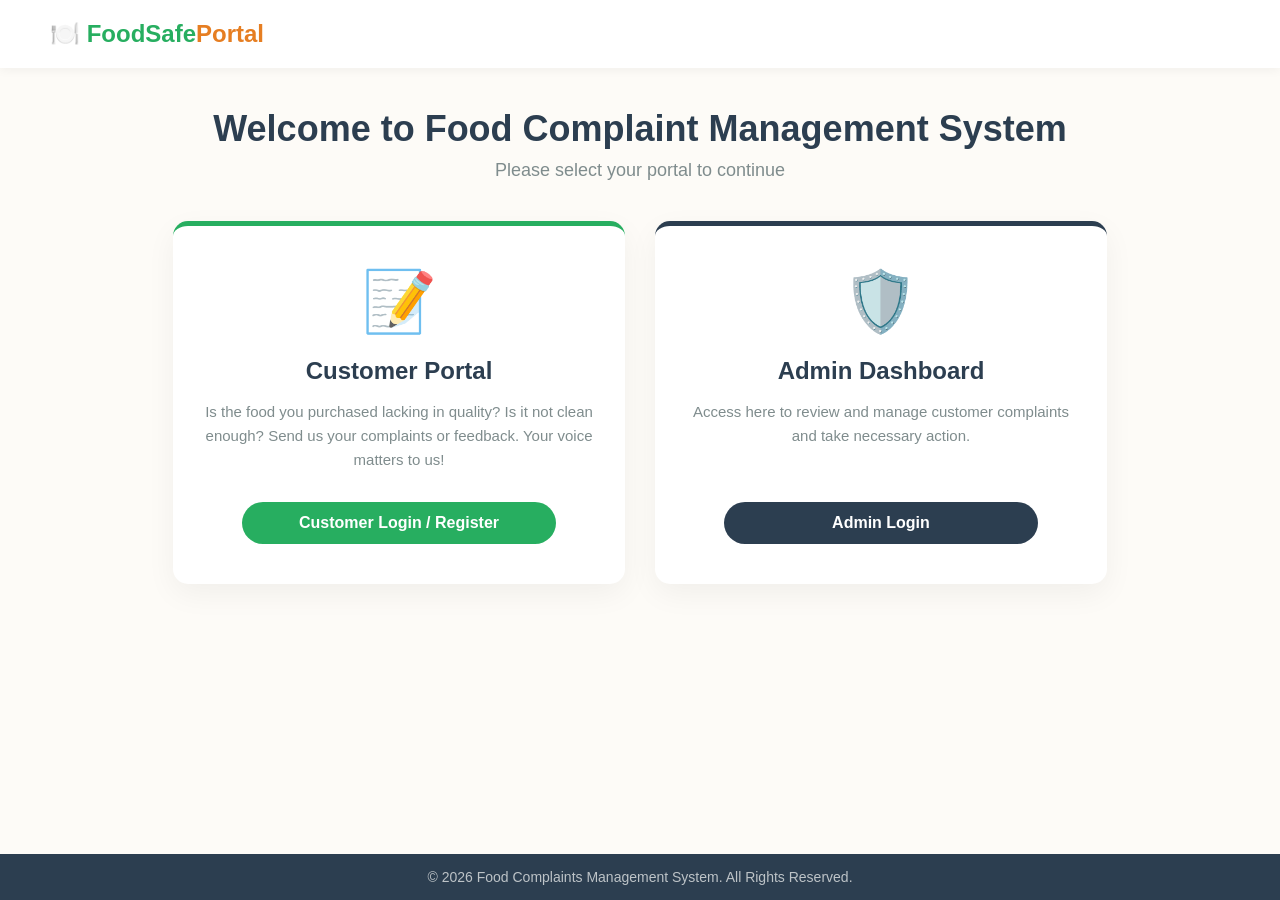
<file: index.html>
<!DOCTYPE html>
<html lang="en">
<head>
    <meta charset="UTF-8">
    <meta name="viewport" content="width=device-width, initial-scale=1.0">
    <title>Food Safety & Complaints Portal</title>
    <style>
        * {
            margin: 0;
            padding: 0;
            box-sizing: border-box;
            font-family: 'Segoe UI', Tahoma, Geneva, Verdana, sans-serif;
        }

        body {
            background: #fdfbf7;
            color: #333;
            min-height: 100vh;
            display: flex;
            flex-direction: column;
        }

        header {
            background-color: #ffffff;
            box-shadow: 0 2px 10px rgba(0,0,0,0.05);
            padding: 20px 50px;
            display: flex;
            justify-content: space-between;
            align-items: center;
        }

        .logo {
            font-size: 24px;
            font-weight: bold;
            color: #27ae60;
        }

        .logo span {
            color: #e67e22;
        }

        .container {
            max-width: 1200px;
            margin: 40px auto;
            padding: 0 20px;
            text-align: center;
            flex: 1;
        }

        .main-title {
            font-size: 36px;
            margin-bottom: 10px;
            color: #2c3e50;
        }

        .subtitle {
            font-size: 18px;
            color: #7f8c8d;
            margin-bottom: 40px;
        }

        .portal-grid {
            display: grid;
            grid-template-columns: repeat(auto-fit, minmax(350px, 1fr));
            gap: 30px;
            margin-top: 20px;
        }

        .portal-card {
            background: #ffffff;
            border-radius: 15px;
            padding: 40px 30px;
            box-shadow: 0 10px 30px rgba(0,0,0,0.05);
            transition: transform 0.3s ease, box-shadow 0.3s ease;
            display: flex;
            flex-direction: column;
            align-items: center;
            justify-content: space-between;
            border-top: 5px solid transparent;
        }

        .portal-card:hover {
            transform: translateY(-5px);
            box-shadow: 0 15px 35px rgba(0,0,0,0.1);
        }

        .customer-card {
            border-top-color: #27ae60;
        }

        .admin-card {
            border-top-color: #2c3e50;
        }

        .icon-box {
            font-size: 60px;
            margin-bottom: 20px;
        }

        .card-title {
            font-size: 24px;
            color: #2c3e50;
            margin-bottom: 15px;
        }

        .card-desc {
            color: #7f8c8d;
            font-size: 15px;
            line-height: 1.6;
            margin-bottom: 30px;
        }

        .btn {
            display: inline-block;
            padding: 12px 35px;
            border-radius: 25px;
            text-decoration: none;
            font-weight: bold;
            font-size: 16px;
            transition: background 0.2s ease;
            width: 80%;
        }

        .btn-customer {
            background: #27ae60;
            color: white;
        }

        .btn-customer:hover {
            background: #219653;
        }

        .btn-admin {
            background: #2c3e50;
            color: white;
        }

        .btn-admin:hover {
            background: #1a252f;
        }

        footer {
            background: #2c3e50;
            color: #bdc3c7;
            text-align: center;
            padding: 15px;
            font-size: 14px;
            margin-top: auto;
        }

        @media (max-width: 768px) {
            header { padding: 15px 20px; }
            .main-title { font-size: 28px; }
            .portal-grid { grid-template-columns: 1fr; }
        }
    </style>
</head>
<body>

    <header>
        <div class="logo">🍽️ FoodSafe<span>Portal</span></div>
    </header>

    <div class="container">
        <h1 class="main-title">Welcome to Food Complaint Management System</h1>
        <p class="subtitle">Please select your portal to continue</p>

        <div class="portal-grid">
            
            <!-- Customer Portal -->
            <div class="portal-card customer-card">
                <div>
                    <div class="icon-box">📝</div>
                    <h2 class="card-title">Customer Portal</h2>
                    <p class="card-desc">Is the food you purchased lacking in quality? Is it not clean enough? Send us your complaints or feedback. Your voice matters to us!</p>
                </div>
                <!-- ඔයාගේ customer-login.html එකට ලින්ක් කරා -->
                <a href="customer-login.html" class="btn btn-customer">Customer Login / Register</a>
            </div>

            <!-- Admin Portal -->
            <div class="portal-card admin-card">
                <div>
                    <div class="icon-box">🛡️</div>
                    <h2 class="card-title">Admin Dashboard</h2>
                    <p class="card-desc">Access here to review and manage customer complaints and take necessary action.</p>
                </div>
                <!-- ඔයාගේ admin-login.html එකට ලින්ක් කරා -->
                <a href="admin-login.html" class="btn btn-admin">Admin Login</a>
            </div>

        </div>
    </div>

    <footer>
        <p>&copy; 2026 Food Complaints Management System. All Rights Reserved.</p>
    </footer>

</body>
</html>
</file>
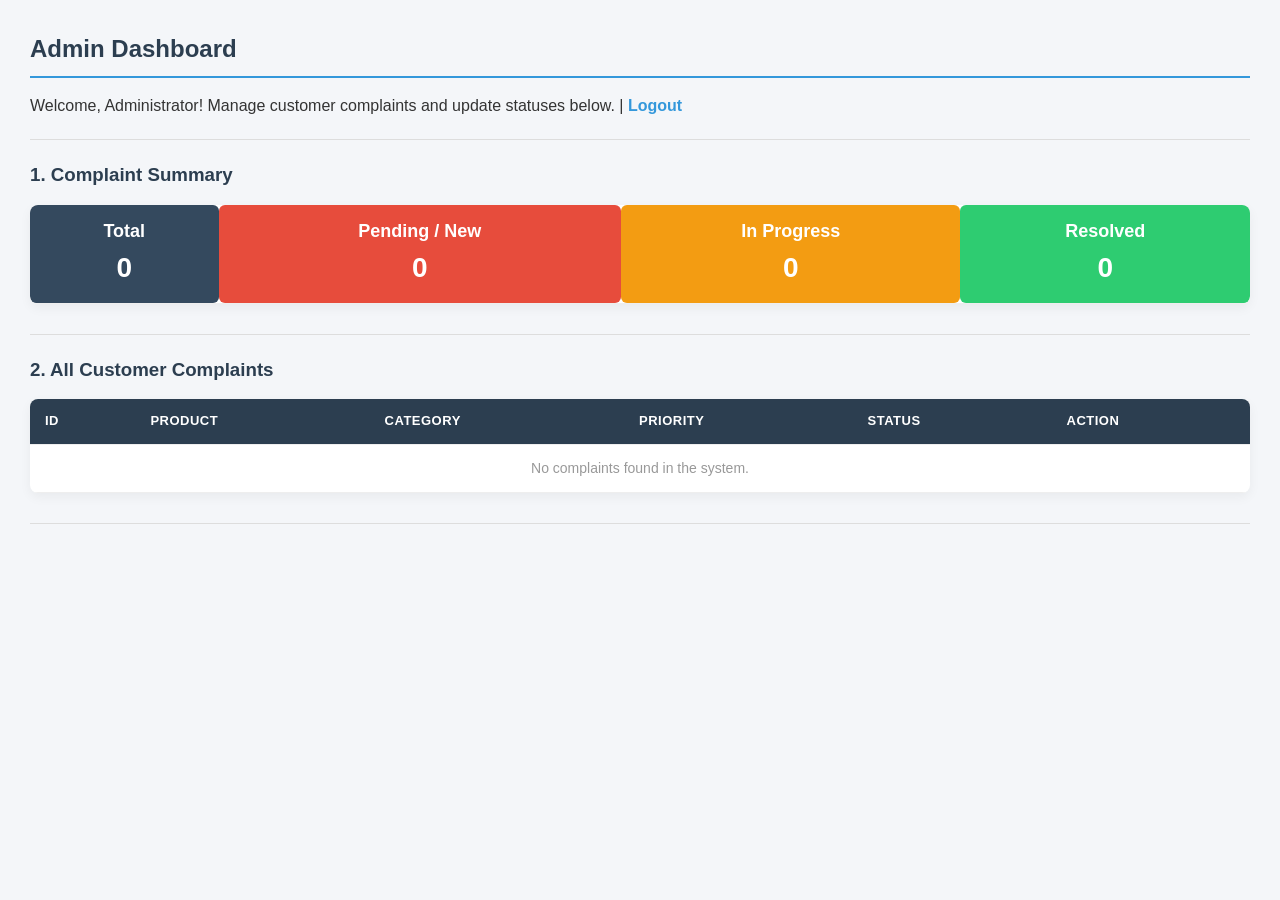
<file: admin-dashboard.html>
<!DOCTYPE html>
<html lang="en">
<head>
    <meta charset="UTF-8">
    <meta name="viewport" content="width=device-width, initial-scale=1.0">
    <title>Admin Dashboard - Control Panel</title>
    <link rel="stylesheet" href="style.css">
    <style>
        .summary-box { font-size: 18px; font-weight: bold; color: #fff; border-radius: 6px; text-align: center;}
        .total { background-color: #34495e; }
        .pending { background-color: #e74c3c; }
        .progress { background-color: #f39c12; }
        .resolved { background-color: #2ecc71; }
    </style>
</head>
<body>

    <h2>Admin Dashboard</h2>
    <p>Welcome, Administrator! Manage customer complaints and update statuses below. | <a href="admin-login.html">Logout</a></p>
    <hr>

    <h3>1. Complaint Summary</h3>
    <table>
        <tr>
            <td class="summary-box total">Total<br><span id="countTotal" style="font-size:28px;">0</span></td>
            <td class="summary-box pending">Pending / New<br><span id="countNew" style="font-size:28px;">0</span></td>
            <td class="summary-box progress">In Progress<br><span id="countProgress" style="font-size:28px;">0</span></td>
            <td class="summary-box resolved">Resolved<br><span id="countResolved" style="font-size:28px;">0</span></td>
        </tr>
    </table>

    <hr>

    <h3>2. All Customer Complaints</h3>
    <table>
        <thead>
            <tr>
                <th>ID</th>
                <th>Product</th>
                <th>Category</th>
                <th>Priority</th>
                <th>Status</th>
                <th>Action</th>
            </tr>
        </thead>
        <tbody id="adminTableBody">
            </tbody>
    </table>

    <hr>

    <div id="action-panel" style="display: none;">
        <h3>3. Complaint Detail & Action View</h3>
        <table>
            <tr><td width="200"><b>Selected ID:</b></td><td id="detId">-</td></tr>
            <tr><td><b>Product Name:</b></td><td id="detProduct">-</td></tr>
            <tr><td><b>Category:</b></td><td id="detCategory">-</td></tr>
            <tr><td><b>Description:</b></td><td id="detDesc">-</td></tr>
        </table>
        <br>

        <form id="adminActionForm">
            <input type="hidden" id="currentSelectedId">

            <div>
                <label for="updateStatus"><b>Update Status:</b></label>
                <select id="updateStatus">
                    <option value="New">New</option>
                    <option value="In Progress">In Progress</option>
                    <option value="Resolved">Resolved</option>
                </select>
            </div>
            <br>
            <div>
                <label for="updatePriority"><b>Change Priority:</b></label>
                <select id="updatePriority">
                    <option value="Low">Low</option>
                    <option value="Medium">Medium</option>
                    <option value="High">High</option>
                </select>
            </div>
            <br>
            <div>
                <label for="adminRemarks"><b>Add Response/Remarks:</b></label>
                <textarea id="adminRemarks" rows="4" required></textarea>
            </div>
            
            <button type="submit" style="width: auto;">Update Complaint Status</button>
        </form>
    </div>

    <script>
        document.addEventListener('DOMContentLoaded', loadAdminData);

        // 1. The main function that displays all data
        function loadAdminData() {
            const complaintsList = JSON.parse(localStorage.getItem('allComplaints')) || [];
            const tableBody = document.getElementById('adminTableBody');
            tableBody.innerHTML = '';

            // Summary variables to make up the numbers
            let total = complaintsList.length;
            let countNew = 0, countProgress = 0, countResolved = 0;

            if(total === 0) {
                tableBody.innerHTML = `<tr><td colspan="6" style="text-align:center; color:#999;">No complaints found in the system.</td></tr>`;
            }

            complaintsList.forEach(function(complaint, index) {
                // Summary counts are being calculated.
                if(complaint.status === 'New') countNew++;
                if(complaint.status === 'In Progress') countProgress++;
                if(complaint.status === 'Resolved') countResolved++;

                let statusColor = '#e74c3c';
                if (complaint.status === 'In Progress') statusColor = '#f39c12';
                if (complaint.status === 'Resolved') statusColor = '#2ecc71';

                // Creating a table row, clicking "View & Manage" passes the index to the function
                const row = `
                    <tr>
                        <td>${complaint.id}</td>
                        <td>${complaint.product}</td>
                        <td>${complaint.category}</td>
                        <td>${complaint.priority}</td>
                        <td><span style="color: ${statusColor}; font-weight: bold;">${complaint.status}</span></td>
                        <td><a href="#action-panel" onclick="viewComplaint(${index})">View & Manage</a></td>
                    </tr>
                `;
                tableBody.innerHTML += row;
            });

            // Entering values ​​into Summary Boxes
            document.getElementById('countTotal').innerText = total;
            document.getElementById('countNew').innerText = countNew;
            document.getElementById('countProgress').innerText = countProgress;
            document.getElementById('countResolved').innerText = countResolved;
        }

        // 2. The function that puts the details of the complaint into the form when you click "View & Manage"
        function viewComplaint(index) {
            const complaintsList = JSON.parse(localStorage.getItem('allComplaints')) || [];
            const selected = complaintsList[index];

            // Makes the Action Panel visible.
            document.getElementById('action-panel').style.display = 'block';

            // Put the details in the appropriate places.
            document.getElementById('detId').innerText = selected.id;
            document.getElementById('detProduct').innerText = selected.product;
            document.getElementById('detCategory').innerText = selected.category;
            document.getElementById('detDesc').innerText = selected.description;
            
            // Enter the current Status/Remarks form.
            document.getElementById('updateStatus').value = selected.status;
            document.getElementById('updatePriority').value = selected.priority;
            document.getElementById('adminRemarks').value = selected.remarks || '';
            
            // The index of the array is stored in a hidden field, so you can get it later.
            document.getElementById('currentSelectedId').value = index;
        }

        // 3. Updating the details changed by the admin back to JSON
        document.getElementById('adminActionForm').addEventListener('submit', function(event) {
            event.preventDefault();

            const index = document.getElementById('currentSelectedId').value;
            let complaintsList = JSON.parse(localStorage.getItem('allComplaints')) || [];

            // The data in the relevant place in the array is updated with the data provided by the admin.
            complaintsList[index].status = document.getElementById('updateStatus').value;
            complaintsList[index].priority = document.getElementById('updatePriority').value;
            complaintsList[index].remarks = document.getElementById('adminRemarks').value;

            // The modified list is converted into a JSON String and placed in LocalStorage.
            localStorage.setItem('allComplaints', JSON.stringify(complaintsList));

            alert('Complaint status updated successfully!');
            
            // Hide the action panel again and refresh the table.
            document.getElementById('action-panel').style.display = 'none';
            loadAdminData();
        });
    </script>

</body>
</html>
</file>
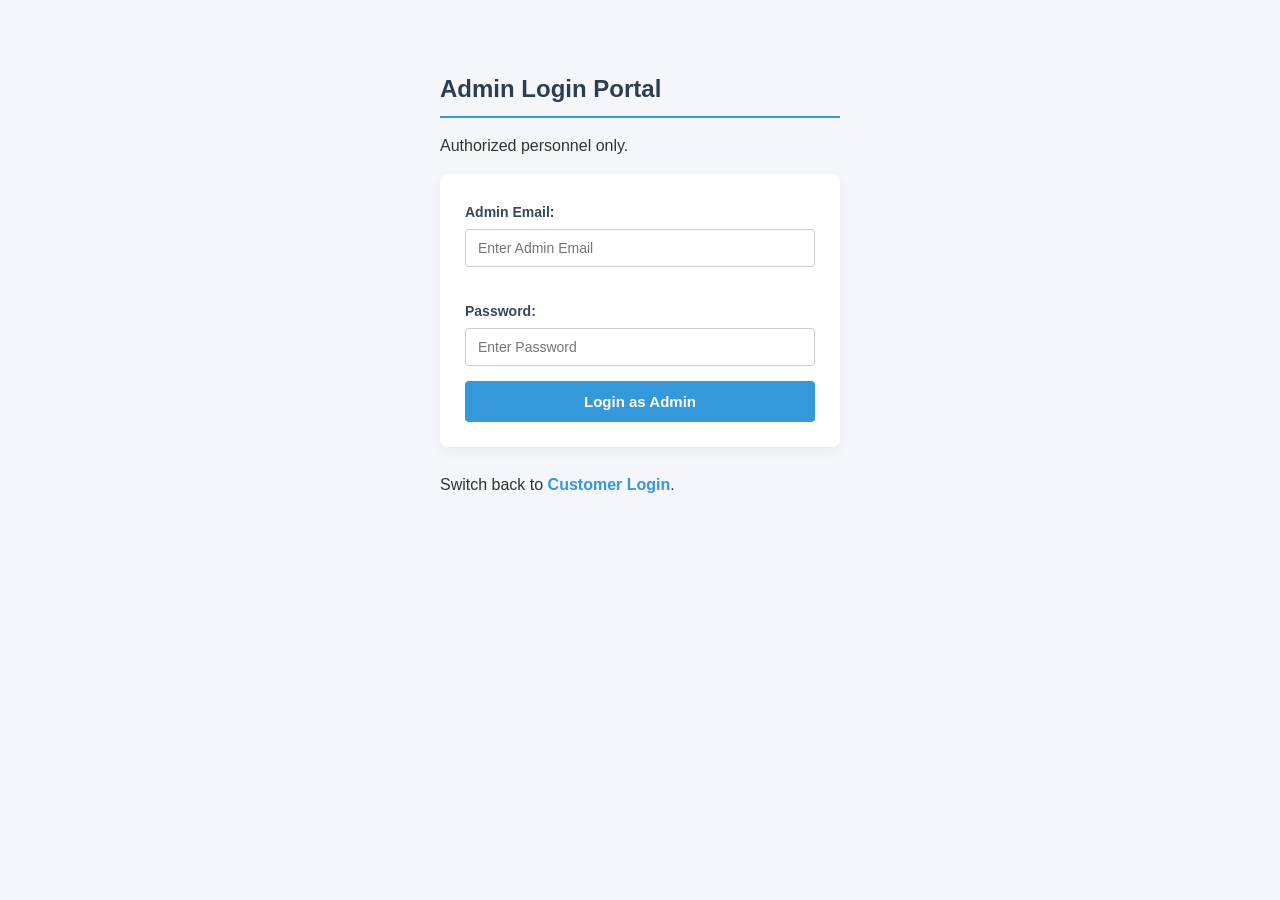
<file: admin-login.html>
<!DOCTYPE html>
<html lang="en">
<head>
    <meta charset="UTF-8">
    <meta name="viewport" content="width=device-width, initial-scale=1.0">
    <title>Admin Login</title>
    <link rel="stylesheet" href="style.css">
</head>
<body>

    <div class="auth-form">
        <h2>Admin Login Portal</h2>
        <p>Authorized personnel only.</p>
        
        <form action="admin-dashboard.html" method="POST">
            <div>
                <label for="email"><b>Admin Email:</b></label>
                <input type="email" id="email" placeholder="Enter Admin Email" required>
            </div>
            <br>
            <div>
                <label for="password"><b>Password:</b></label>
                <input type="password" id="password" placeholder="Enter Password" required>
            </div>
            
            <button type="submit">Login as Admin</button>
        </form>

        <p>Switch back to <a href="customer-login.html">Customer Login</a>.</p>
    </div>

</body>
</html>
</file>
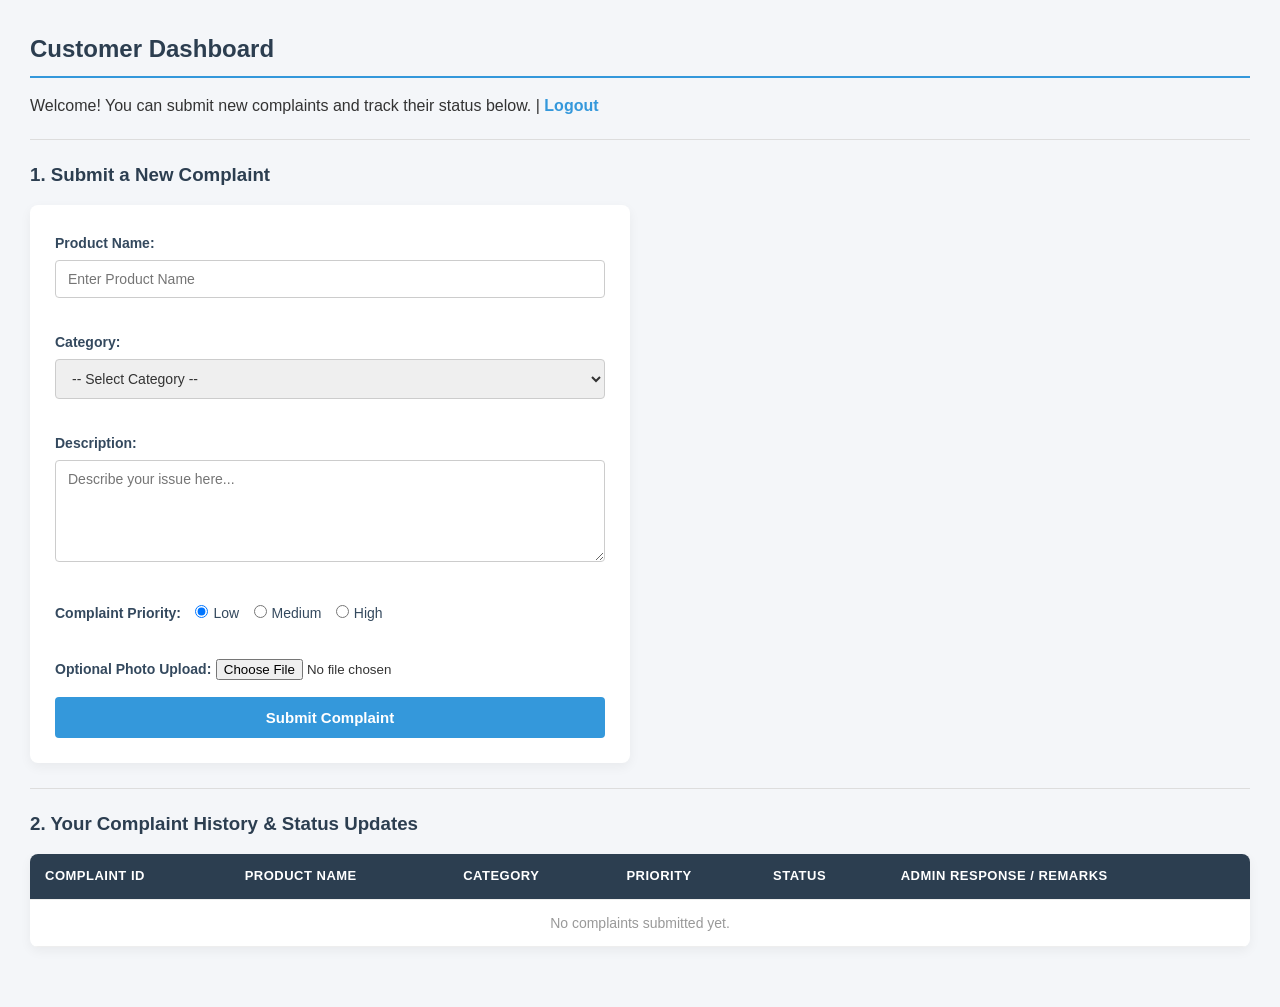
<file: customer-dashboard.html>
<!DOCTYPE html>
<html lang="en">
<head>
    <meta charset="UTF-8">
    <meta name="viewport" content="width=device-width, initial-scale=1.0">
    <title>Customer Dashboard - Complaint Portal</title>
    <link rel="stylesheet" href="style.css">
</head>
<body>

    <h2>Customer Dashboard</h2>
    <p>Welcome! You can submit new complaints and track their status below. | <a href="customer-login.html">Logout</a></p>
    <hr>

    <h3>1. Submit a New Complaint</h3>
    <!-- I added id="complaintForm" to make it easier to grab with JavaScript. -->
    <form id="complaintForm">
        <div>
            <label for="productName"><b>Product Name:</b></label>
            <input type="text" id="productName" placeholder="Enter Product Name" required>
        </div>
        <br>
        <div>
            <label for="category"><b>Category:</b></label>
            <select id="category" required>
                <option value="">-- Select Category --</option>
                <option value="Food Quality">Food Quality</option>
                <option value="Packaging">Packaging</option>
                <option value="Delivery">Delivery</option>
                <option value="Hygiene">Hygiene</option>
            </select>
        </div>
        <br>
        <div>
            <label for="description"><b>Description:</b></label>
            <textarea id="description" rows="5" placeholder="Describe your issue here..." required></textarea>
        </div>
        <br>
        <div>
            <label><b>Complaint Priority:</b></label>
            <input type="radio" id="low" name="priority" value="Low" checked><label for="low">Low</label>
            <input type="radio" id="medium" name="priority" value="Medium"><label for="medium">Medium</label>
            <input type="radio" id="high" name="priority" value="High"><label for="high">High</label>
        </div>
        <br>
        <div>
            <label for="photo"><b>Optional Photo Upload:</b></label>
            <input type="file" id="photo" accept="image/*">
        </div>
        
        <button type="submit">Submit Complaint</button>
    </form>

    <hr>

    <h3>2. Your Complaint History & Status Updates</h3>
    <!-- To dynamically populate rows using JavaScript, add id="complaintTableBody" to the table body. -->
    <table>
        <thead>
            <tr>
                <th>Complaint ID</th>
                <th>Product Name</th>
                <th>Category</th>
                <th>Priority</th>
                <th>Status</th>
                <th>Admin Response / Remarks</th>
            </tr>
        </thead>
        <tbody id="complaintTableBody">
            <!-- JavaScript will auto-populate the data here. -->
        </tbody>
    </table>

    <!-- The JavaScript section -->
    <script>
        // If there are previously saved complaints, it will be placed in the table as soon as the page loads.
        document.addEventListener('DOMContentLoaded', loadComplaints);

        document.getElementById('complaintForm').addEventListener('submit', function(event) {
            event.preventDefault(); // The page stops refreshing.

            // 1. Gets values ​​from form inputs
            const productName = document.getElementById('productName').value;
            const category = document.getElementById('category').value;
            const description = document.getElementById('description').value;
            
            // How to get the value of the selected Radio Button
            const priority = document.querySelector('input[name="priority"]:checked').value; 

            // 2. Generates a random ID (e.g. #CMP4829)
            const complaintId = '#CMP' + Math.floor(1000 + Math.random() * 9000);

            // 3. A new complaint is created as an Object (the initial status will be "New").
            const newComplaint = {
                id: complaintId,
                product: productName,
                category: category,
                description: description,
                priority: priority,
                status: 'New',
                remarks: 'Pending admin review.'
            };

            // 4. Gets the complaints previously stored in localStorage. If there are none, an empty Array ([]) is taken.
            let complaintsList = JSON.parse(localStorage.getItem('allComplaints')) || [];

            // 5. Adding the new complaint to the Array (Push)
            complaintsList.push(newComplaint);

            // 6. Again, the Array is converted to a JSON string and saved in localStorage.
            localStorage.setItem('allComplaints', JSON.stringify(complaintsList));

            alert('Complaint submitted successfully and saved as JSON!');
            
            // The form is empty
            document.getElementById('complaintForm').reset();

            // Refresh the table to show new data.
            loadComplaints();
        });

        // Function to get JSON data from LocalStorage and put it into a table
        function loadComplaints() {
            const tableBody = document.getElementById('complaintTableBody');
            tableBody.innerHTML = ''; // Clean up the previous ones.

            // Retrieves the JSON string from LocalStorage and converts it back into a JavaScript Array (JSON.parse)
            const complaintsList = JSON.parse(localStorage.getItem('allComplaints')) || [];

            // If there is nothing on the list, I will leave a short message.
            if(complaintsList.length === 0) {
                tableBody.innerHTML = `<tr><td colspan="6" style="text-align:center; color:#999;">No complaints submitted yet.</td></tr>`;
                return;
            }

            // A table row (tr) is created for each complaint in the array.
            complaintsList.forEach(function(complaint) {
                let statusColor = '#e67e22'; // In Progress is Orange
                if (complaint.status === 'New') statusColor = '#e74c3c'; // New is Red
                if (complaint.status === 'Resolved') statusColor = '#2ecc71'; // Green if Resolved

                const row = `
                    <tr>
                        <td>${complaint.id}</td>
                        <td>${complaint.product}</td>
                        <td>${complaint.category}</td>
                        <td>${complaint.priority}</td>
                        <td><span style="color: ${statusColor}; font-weight: bold;">${complaint.status}</span></td>
                        <td>${complaint.remarks}</td>
                    </tr>
                `;
                tableBody.innerHTML += row; // Adding a row to the table
            });
        }
    </script>

</body>
</html>
</file>
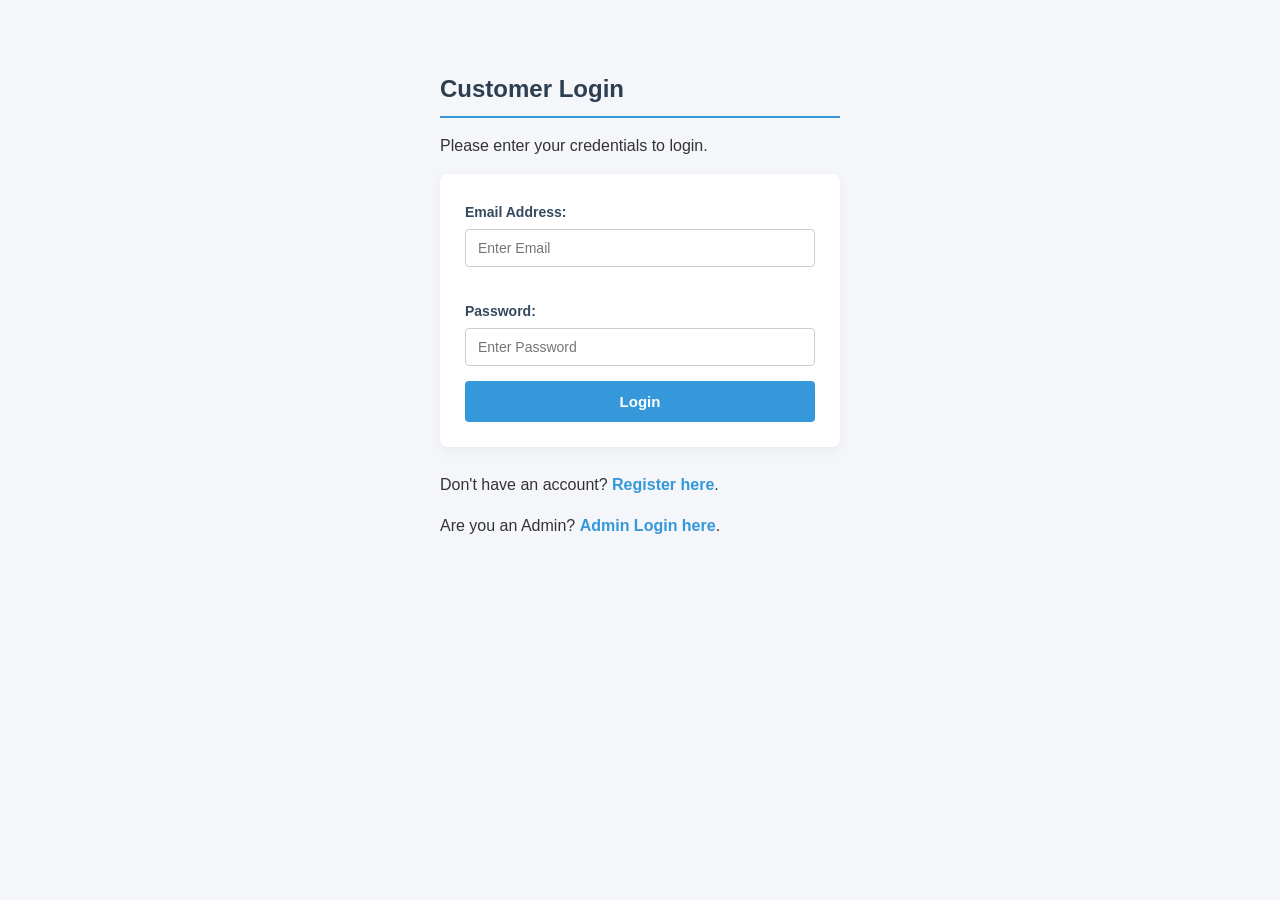
<file: customer-login.html>
<!DOCTYPE html>
<html lang="en">
<head>
    <meta charset="UTF-8">
    <meta name="viewport" content="width=device-width, initial-scale=1.0">
    <title>Customer Login</title>
    <link rel="stylesheet" href="style.css">
</head>
<body>

    <div class="auth-form">
        <h2>Customer Login</h2>
        <p>Please enter your credentials to login.</p>
        
        <!-- id="loginForm" කියලා එකක් එකතු කරා JavaScript වලින් අල්ලගන්න -->
        <form id="loginForm">
            <div>
                <label for="email"><b>Email Address:</b></label>
                <input type="email" id="email" placeholder="Enter Email" required>
            </div>
            <br>
            <div>
                <label for="password"><b>Password:</b></label>
                <input type="password" id="password" placeholder="Enter Password" required>
            </div>
            
            <button type="submit">Login</button>
        </form>

        <p>Don't have an account? <a href="customer-register.html">Register here</a>.</p>
        <p>Are you an Admin? <a href="admin-login.html">Admin Login here</a>.</p>
    </div>

    <!-- Validation JavaScript කොටස -->
    <script>
        document.getElementById('loginForm').addEventListener('submit', function(event) {
            event.preventDefault(); // Page එක refresh වෙන එක නවත්වනවා

            // 1. User දැනට input fields වලට ටයිප් කරපු Email සහ Password ගන්නවා
            const inputEmail = document.getElementById('email').value;
            const inputPassword = document.getElementById('password').value;

            // 2. Register වෙද්දී localStorage එකේ 'registeredUser' නමින් සුරැකි JSON දත්ත කියවනවා
            const storedUserData = localStorage.getItem('registeredUser');

            // 3. කලින් register වුණු කිසිම කෙනෙක් නැත්නම් (LocalStorage හිස් නම්)
            if (!storedUserData) {
                alert('No registered customer found! Please register first.');
                window.location.href = 'customer-register.html';
                return;
            }

            // 4. JSON string එක ආයේ JavaScript Object එකක් බවට හරවා ගන්නවා
            const registeredUser = JSON.parse(storedUserData);

            // 5. User ගැසූ Email/Password සහ Register වුණු Email/Password සමානද කියා බලනවා (The Logic)
            if (inputEmail === registeredUser.email && inputPassword === registeredUser.password) {
                
                // දත්ත නිවැරදි නම් Dashboard එකට යවනවා
                alert('Login Successful! Welcome, ' + registeredUser.fullName);
                window.location.href = 'customer-dashboard.html';
                
            } else {
                // දත්ත වැරදි නම් error මැසේජ් එකක් දෙනවා
                alert('Invalid Email or Password! Please try again.');
            }
        });
    </script>

</body>
</html>
</file>
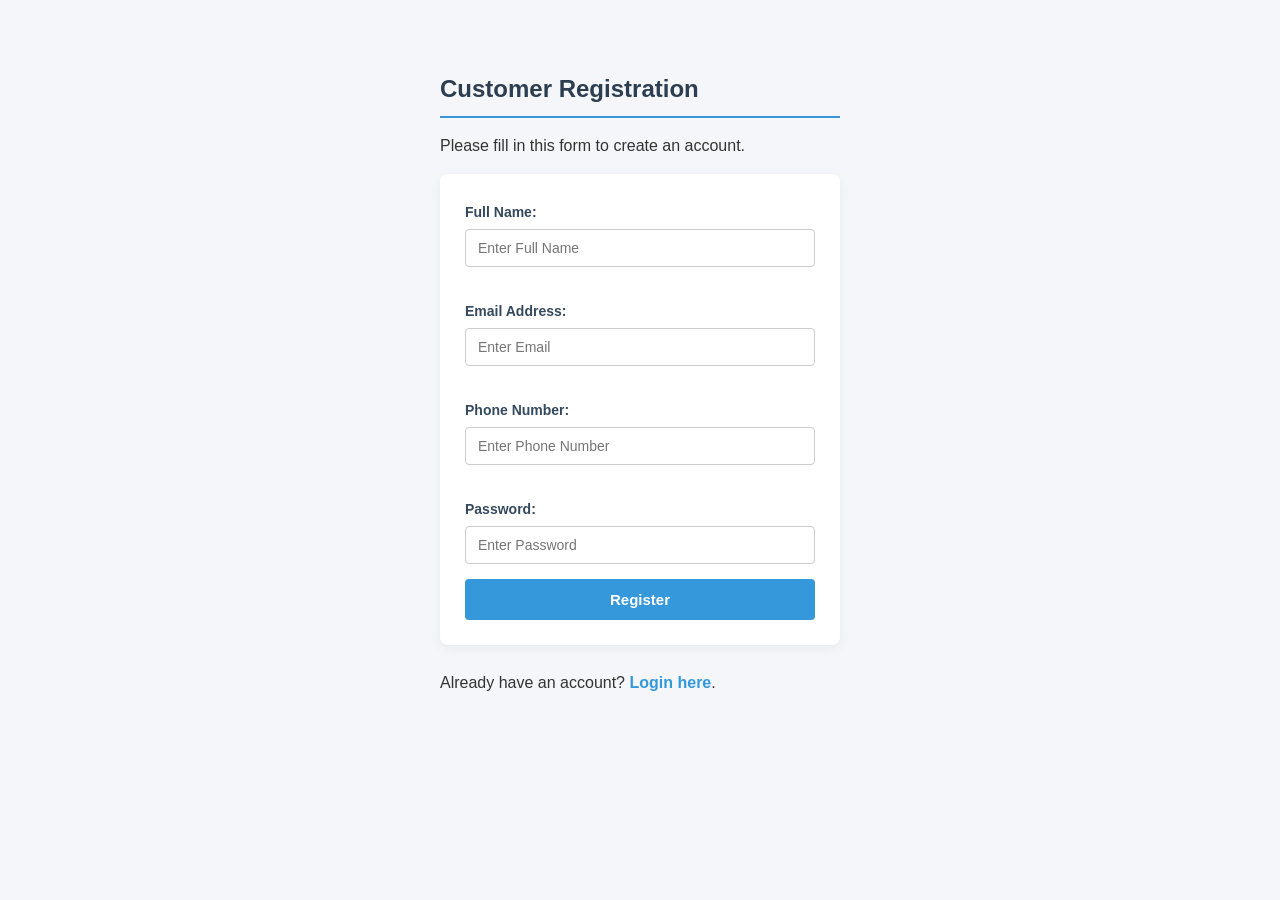
<file: customer-register.html>
<!DOCTYPE html>
<html lang="en">
<head>
    <meta charset="UTF-8">
    <meta name="viewport" content="width=device-width, initial-scale=1.0">
    <title>Customer Registration</title>
    <link rel="stylesheet" href="style.css">
</head>
<body>

    <div class="auth-form">
        <h2>Customer Registration</h2>
        <p>Please fill in this form to create an account.</p>
        
        <form id="regForm">
            <div>
                <label for="name"><b>Full Name:</b></label>
                <input type="text" id="name" placeholder="Enter Full Name" required>
            </div>
            <br>
            <div>
                <label for="email"><b>Email Address:</b></label>
                <input type="email" id="email" placeholder="Enter Email" required>
            </div>
            <br>
            <div>
                <label for="phone"><b>Phone Number:</b></label>
                <input type="tel" id="phone" placeholder="Enter Phone Number" required>
            </div>
            <br>
            <div>
                <label for="password"><b>Password:</b></label>
                <input type="password" id="password" placeholder="Enter Password" required>
            </div>
            
            <button type="submit">Register</button>
        </form>

        <p>Already have an account? <a href="customer-login.html">Login here</a>.</p>
    </div>

    
    <script>
        document.getElementById('regForm').addEventListener('submit', function(event) {
            // The page stops refreshing when the form is submitted.
            event.preventDefault();

            // 1. Get values ​​from input fields
            const name = document.getElementById('name').value;
            const email = document.getElementById('email').value;
            const phone = document.getElementById('phone').value;
            const password = document.getElementById('password').value;

            // 2. That data is nicely put into a JavaScript Object.
            const userObject = {
                fullName: name,
                email: email,
                phone: phone,
                password: password
            };

            // 3. Converts the Object to a JSON String (JSON.stringify)
            const jsonUserString = JSON.stringify(userObject);

            // 4. Stored in the browser's LocalStorage under the name 'registeredUser'
            localStorage.setItem('registeredUser', jsonUserString);

            // 5. A successful alert is sent to the login page.
            alert('Registration Successful! Data saved as JSON.');
            window.location.href = 'customer-login.html';
        });
    </script>

</body>
</html>
</file>
<file: style.css>
/* --- 1. Global Styles & Fonts --- */
* {
    box-sizing: border-box;
    font-family: 'Segoe UI', Tahoma, Geneva, Verdana, sans-serif;
    margin: 0;
    padding: 0;
}

body {
    background-color: #f4f6f9;
    color: #333;
    line-height: 1.6;
    padding: 30px;
}

h2, h3 {
    color: #2c3e50;
    margin-bottom: 15px;
}

h2 {
    font-size: 24px;
    border-bottom: 2px solid #3498db;
    padding-bottom: 8px;
}

hr {
    border: 0;
    height: 1px;
    background: #ddd;
    margin: 20px 0;
}

p {
    margin-bottom: 15px;
}

a {
    color: #3498db;
    text-decoration: none;
    font-weight: 600;
}

a:hover {
    text-decoration: underline;
}

/* --- 2. Form & Input Styles (For Login, Register & Complaint) --- */
form {
    background: #ffffff;
    padding: 25px;
    border-radius: 8px;
    box-shadow: 0 4px 12px rgba(0, 0, 0, 0.05);
    max-width: 600px;
    margin-bottom: 25px;
}

/* Login page */
.auth-form {
    max-width: 400px;
    margin: 40px auto;
}

label {
    display: inline-block;
    margin-bottom: 6px;
    color: #34495e;
    font-size: 14px;
}

input[type="text"],
input[type="email"],
input[type="password"],
input[type="tel"],
input[type="date"],
select,
textarea {
    width: 100%;
    padding: 10px 12px;
    border: 1px solid #ccc;
    border-radius: 4px;
    font-size: 14px;
    color: #333;
    transition: border-color 0.3s ease;
    margin-bottom: 5px;
}

input:focus, select:focus, textarea:focus {
    border-color: #3498db;
    outline: none;
    box-shadow: 0 0 5px rgba(52, 152, 219, 0.2);
}

/* Radio buttons */
input[type="radio"] {
    margin-right: 5px;
    margin-left: 10px;
    cursor: pointer;
}

/* Buttons Styling */
button {
    background-color: #3498db;
    color: white;
    border: none;
    padding: 12px 20px;
    font-size: 15px;
    font-weight: bold;
    border-radius: 4px;
    cursor: pointer;
    width: 100%;
    transition: background-color 0.3s ease;
    margin-top: 10px;
}

button:hover {
    background-color: #2980b9;
}

/* --- 3. Table Styles (For History & Admin list) --- */
table {
    width: 100%;
    border-collapse: collapse;
    background: #ffffff;
    border-radius: 8px;
    overflow: hidden;
    box-shadow: 0 4px 12px rgba(0, 0, 0, 0.05);
    margin-top: 15px;
    margin-bottom: 30px;
}

th, td {
    padding: 12px 15px;
    text-align: left;
    border-bottom: 1px solid #eee;
    font-size: 14px;
}

th {
    background-color: #2c3e50;
    color: white;
    font-weight: 600;
    text-transform: uppercase;
    font-size: 13px;
    letter-spacing: 0.5px;
}

tr:hover {
    background-color: #f9fbfd;
}

/* Actions view of Admin Dashboard */
#action-panel {
    background: #ffffff;
    padding: 25px;
    border-radius: 8px;
    box-shadow: 0 4px 12px rgba(0, 0, 0, 0.05);
    margin-top: 20px;
}

#action-panel table {
    box-shadow: none;
    margin: 0;
}

#action-panel table td {
    border: none;
    padding: 8px 0;
}
</file>
